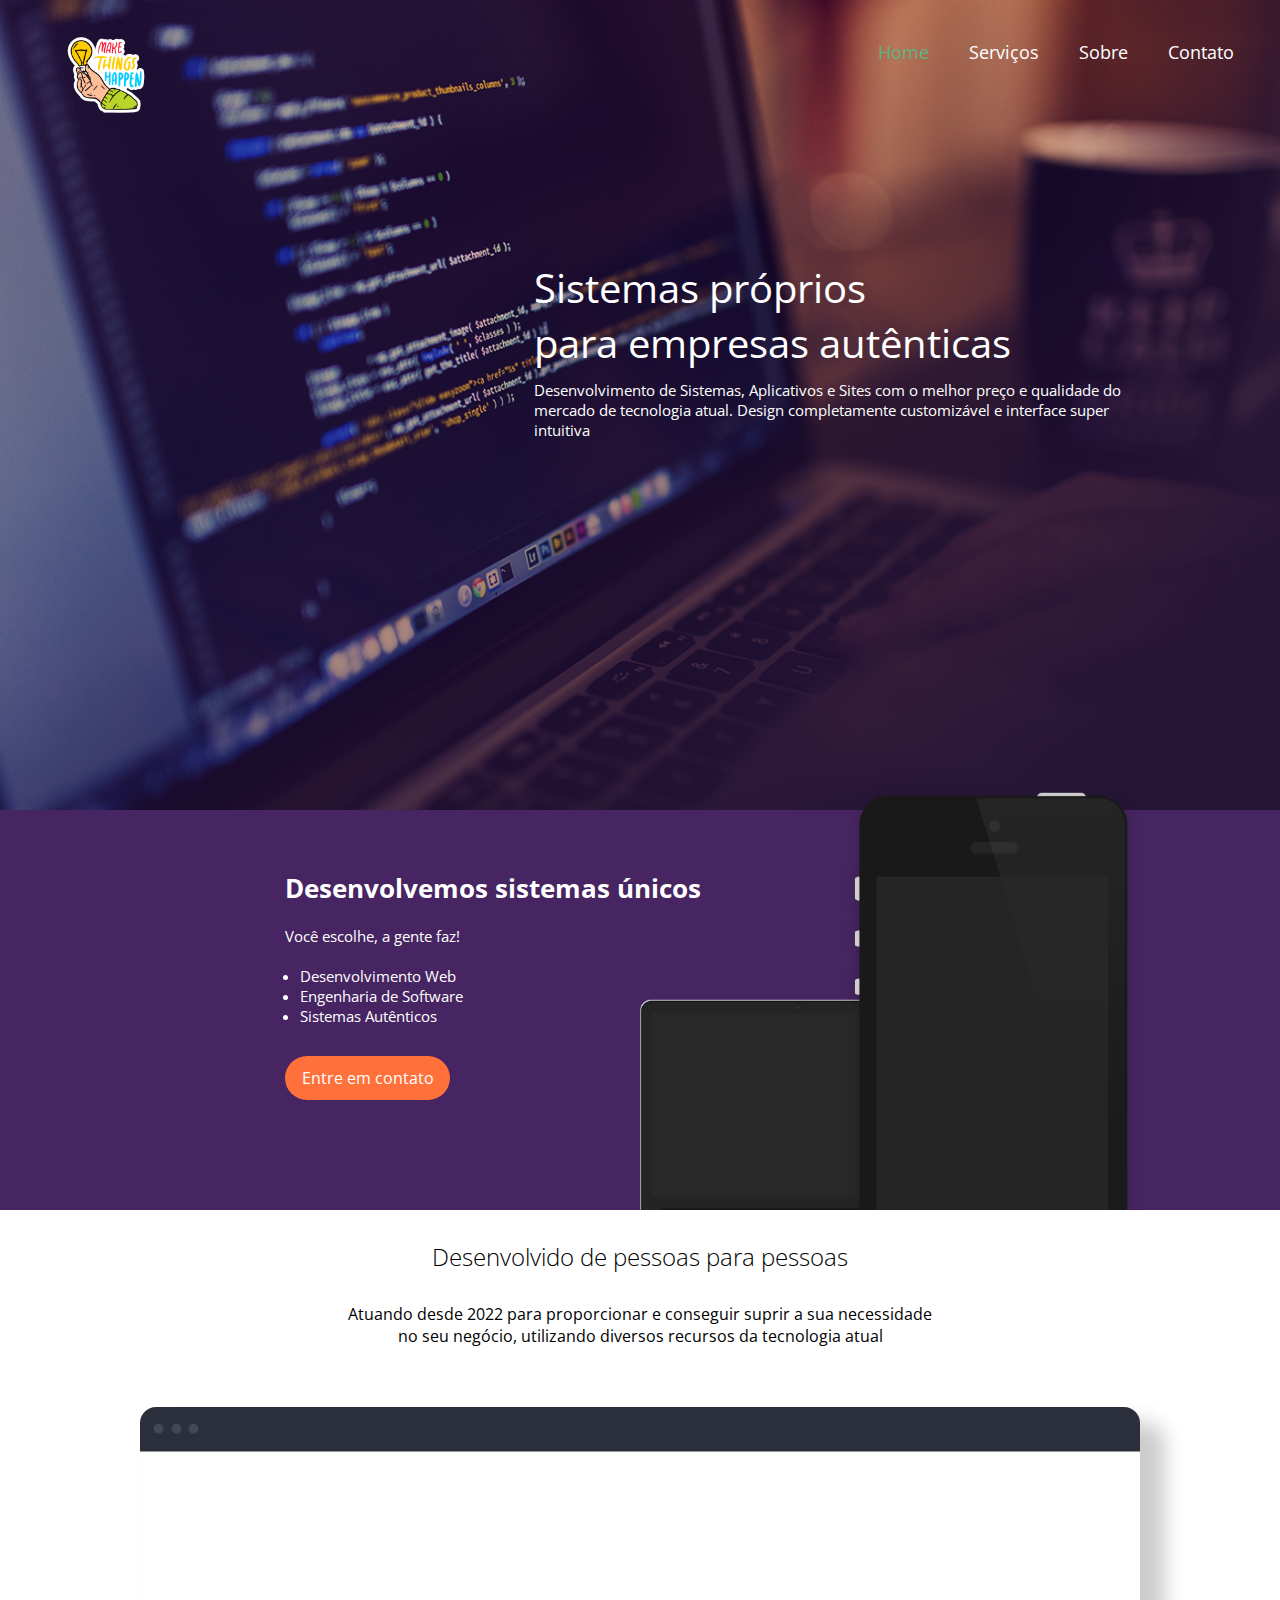
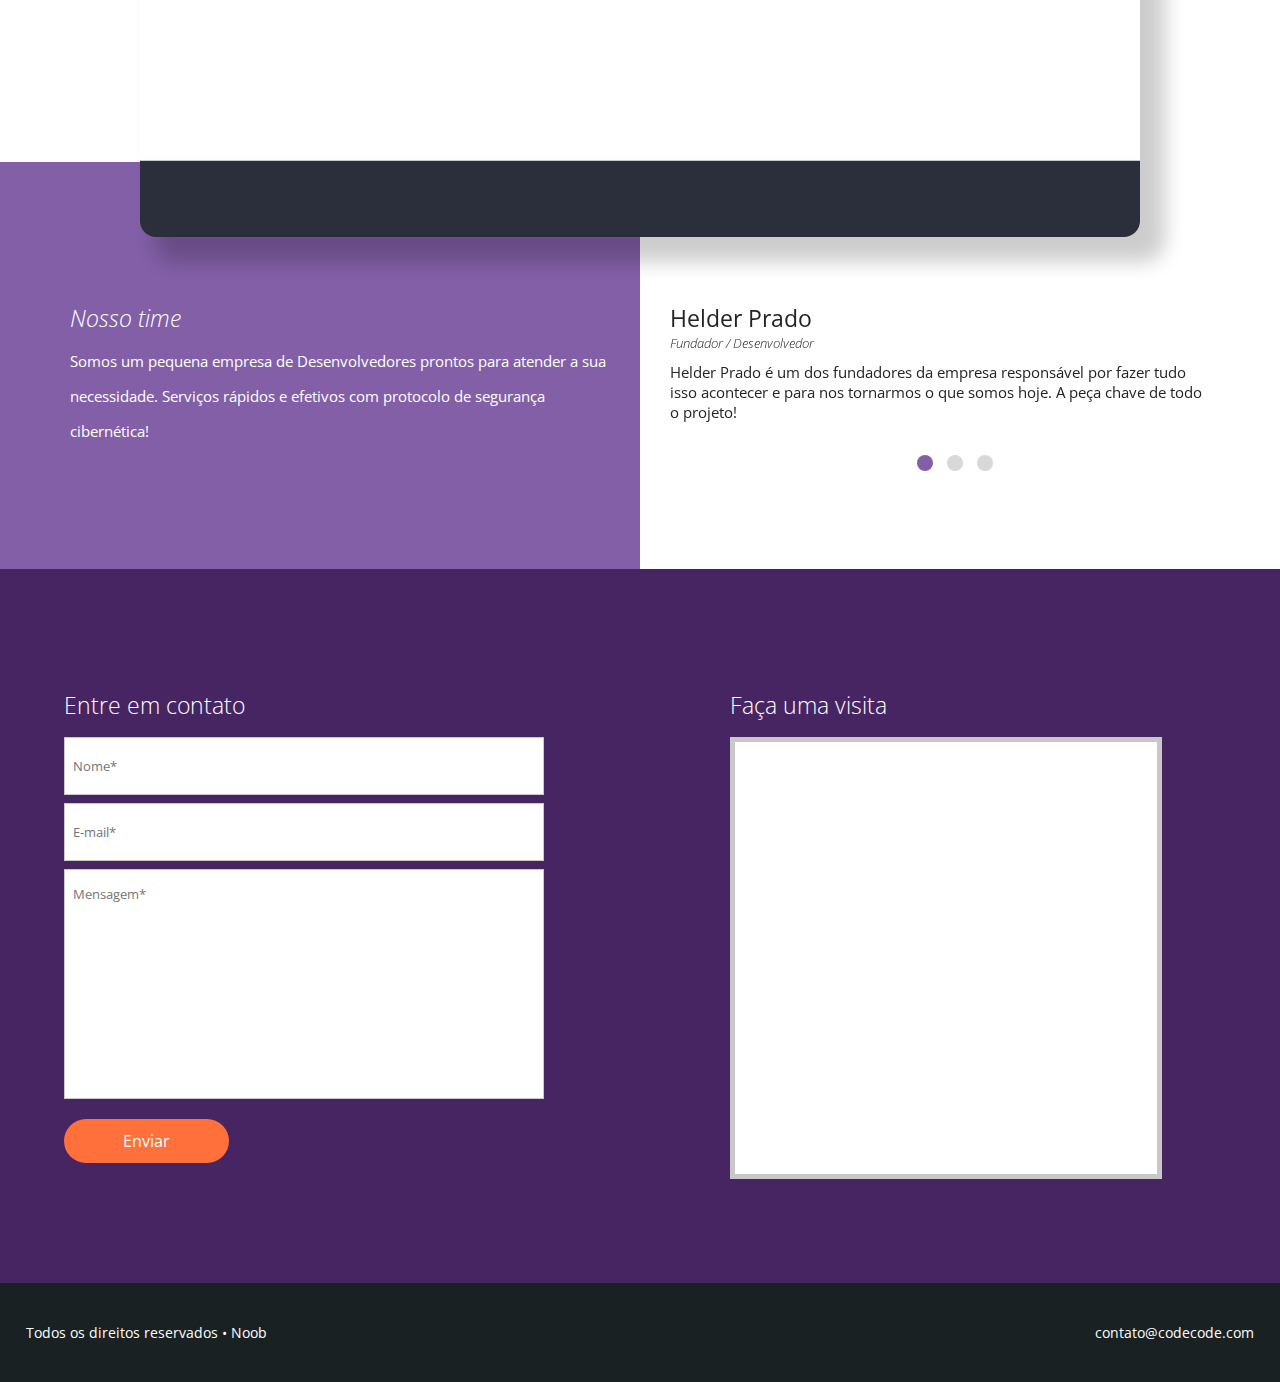
<file: index.html>
<!DOCTYPE html>
<html lang="pt-BR">
<head>
    <meta charset="UTF-8">
    <meta name="description" content="Um página 100% responsiva mostrando um pouco do meu conhecimento">
    <meta name="keywords" content="Página Web, Landing Page, Html, CSS, JavaScript">
    <meta name="author" content="Helder Juan">
    <meta name="viewport" content="
    width=device-width,initial-scale=1.0,maximum-scale=1.0">
    <meta http-equiv="X-UA-Compatible" content="IE=edge">
    <title>Make Things Happen - Início</title>
    <link rel="preconnect" href="https://fonts.googleapis.com">
    <link rel="preconnect" href="https://fonts.gstatic.com" crossorigin>
    <link href="https://fonts.googleapis.com/css2?family=Open+Sans:wght@300&display=swap" rel="stylesheet">
    <link rel="stylesheet" href="css/slick.css">
    <link rel="stylesheet" href="css/style.css">
    <link rel="icon" href="https://thenounproject.com/api/private/icons/1016567/edit/?backgroundShape=SQUARE&backgroundShapeColor=%23000000&backgroundShapeOpacity=0&exportSize=752&flipX=false&flipY=false&foregroundColor=%23000000&foregroundOpacity=1&imageFormat=png&rotation=0">
</head>
<body>
    <header>
        <div class="container">
        <div class="logo"></div><!-- logo -->
        <nav class="desktop-menu">
            <ul>
                <li><a class="selected" href="index.html">Home</a></li>
                <li><a href="services.html">Serviços</a></li>
                <li><a href="about.html">Sobre</a></li>
                <li><a href="" id="contact">Contato</a></li>
            </ul><!-- lista -->
        </nav><!-- desktop-menu -->
        <nav class="mobile-menu">
            <ul>
                <li><a class="selected" href="index.html">Home</a></li>
                <li><a href="services.html">Serviços</a></li>
                <li><a href="about.html">Sobre</a></li>
                <li><a id="mobile-contact">Contato</a></li>
            </ul><!-- lista -->
        </nav><!-- mobile-menu -->
        <div class="clear"></div><!-- clear -->
        <div class="call-1">
            <h2>Sistemas próprios <br/>
            para empresas autênticas</h2>
            <p>Desenvolvimento de Sistemas, Aplicativos e Sites com o 
                melhor preço e qualidade do mercado de tecnologia atual. 
                Design completamente customizável e interface super intuitiva</p>
        </div><!-- call-1 -->
        </div><!-- container -->
    </header>

    <section class="section-1">
        <div class="container">
            <div class="text-section-1">
                <h2>Desenvolvemos sistemas únicos</h2>
                <p>Você escolhe, a gente faz!</p>
                <ul>
                    <li>Desenvolvimento Web</li>
                    <li>Engenharia de Software</li>
                    <li>Sistemas Autênticos</li>
                </ul>
                <div><div class="btn-1-text" id="button-contact">Entre em contato</div><!-- btn-1-text --></div><!-- div -->
            </div><!-- text-section1 -->
            <div class="device-section-1"></div><!-- device-section1 -->
            <div class="clear"></div><!-- clear -->
        </div><!-- container -->
    </section>

    <section class="section-2">
        <div class="container">
            <h2>Desenvolvido de pessoas para pessoas</h2>
            <p>Atuando desde 2022 para proporcionar e conseguir
                suprir a sua necessidade no seu negócio, utilizando
                diversos recursos da tecnologia atual</p>
            <img src="assets/mockup.jpg"/>
        </div><!-- container -->
    </section><!-- section-2 -->

    <section class="section-3">
        <div class="part-1">
        <div class="wraper-part-1">
            <h2>Nosso time</h2>
            <p>Somos um pequena empresa de Desenvolvedores
                prontos para atender a sua necessidade.
                Serviços rápidos e efetivos com protocolo de 
                segurança cibernética!</p>
        </div><!-- wraper-part-1 -->
        </div><!-- part-1 -->
        <div class="part-2">
            <div class="scroll-team">
                <div class="scroll-wrapper">
                    <div class="about-author">
                    <div class="author-title">
                    <div class="wraper-author-title">
                        <h2>Helder Prado</h2>
                        <p>Fundador / Desenvolvedor</p>
                    </div><!-- wraper-author-title --> 
                    <div class="author-img one"></div><!-- author-img -->
                    </div><!-- author-title -->
                    <div class="author-text">
                        <p>Helder Prado é um dos fundadores da empresa responsável por 
                            fazer tudo isso acontecer e para nos tornarmos o que somos hoje. 
                            A peça chave de todo o projeto!</p>
                    </div><!-- author-text -->
                    </div><!-- about-author -->
                    <div class="about-author">
                    <div class="author-title">
                    <div class="wraper-author-title">
                        <h2>Augusto Ferreira</h2>
                        <p>Co-Fundador / Desenvolvedor</p>
                    </div><!-- wraper-author-title --> 
                    <div class="author-img two"></div><!-- author-img -->
                    </div><!-- author-title -->
                    <div class="author-text">
                        <p>Augusto Ferreira é o co-fundador da empresa e atua principalmente
                            na área de desenvolvimento back-end. Responsável pela validação 
                            de dados e formulários nos nossos sistemas autênticos!</p>
                    </div><!-- author-text -->
                    </div><!-- about-author -->
                    <div class="about-author">
                    <div class="author-title">
                    <div class="wraper-author-title">
                        <h2>Natasha Silva</h2>
                        <p>Estagiária / Desenvolvedora Jr.</p>
                    </div><!-- wraper-author-title --> 
                    <div class="author-img three"></div><!-- author-img -->
                    </div><!-- author-title -->
                    <div class="author-text">
                        <p>Natasha Rodrigues é a nossa estagiária que atualmente está trabalhando
                            somente com front-end focando para uma carreira fullstack no futuro.
                            Super prestativa, inteligente e tem nos ajudado muito nos projetos!</p>
                    </div><!-- author-text -->
                    </div><!-- about-author -->
                </div><!-- scroll-wrapper -->
            </div><!-- scroll-team -->
        </div><!-- part-2 -->
        <div class="clear"></div><!-- clear -->
    </section><!-- section-3 -->
    <section class="section-4">
        <div class="container">
            <div class="form">
                <h2>Entre em contato</h2>
                <form>
                    <span></span>
                    <input type="text" name="nome" placeholder="Nome*" minlength="3" autocomplete="off">
                    <input type="text" name="email" placeholder="E-mail*" autocomplete="off">
                    <textarea name="mensagem" placeholder="Mensagem*" autocomplete="off"></textarea>
                    <div class="clear"></div><!-- clear --> 
                    <div><input type="submit" value="Enviar"></div>
                </form>
                <div class="box-success">
                    <p>Sua mensagem foi enviada com sucesso!</p>
                </div><!-- box-success -->
            </div><!-- form -->
            <div class="map-wraper">
                <h2>Faça uma visita</h2>
                <div class="map-wraper-3">
                <div class="map-wraper-2">
                    <iframe width="500" height="400" frameborder="0" scrolling="no" marginheight="0" marginwidth="0" class="map" id="gmap_canvas" src=
                    "https://maps.google.com/maps?width=500&amp;height=400&amp;hl=en&amp;q=R.%20Dr.%20Ribeiro%20de%20Almeida,%20323%20S%C3%A3o%20Paulo+(Encontre%20a%20gente!)&amp;t=&amp;z=15&amp;ie=UTF8&amp;iwloc=B&amp;output=embed"></iframe>
                </div><!-- map-wraper-2 -->
                </div><!-- map-wraper-3 -->
            </div><!-- map-wraper -->
        <div class="clear"></div><!-- clear -->
        </div><!-- container -->
    </section><!-- section-4 -->
    <footer>
        <div class="container">
        <p>Todos os direitos reservados • Noob</p>
        <p>contato@codecode.com</p>
        <div class="clear"></div><!-- clear -->
        </div><!-- container -->
    </footer>

</body>
<script src="https://code.jquery.com/jquery-3.7.1.min.js"></script>
<script src="./js/jquery.js"></script>
<script src="./js/slick.js"></script>
<script src="./js/slider.js"></script>
<script src="./js/script.js"></script>
</html>
</file>
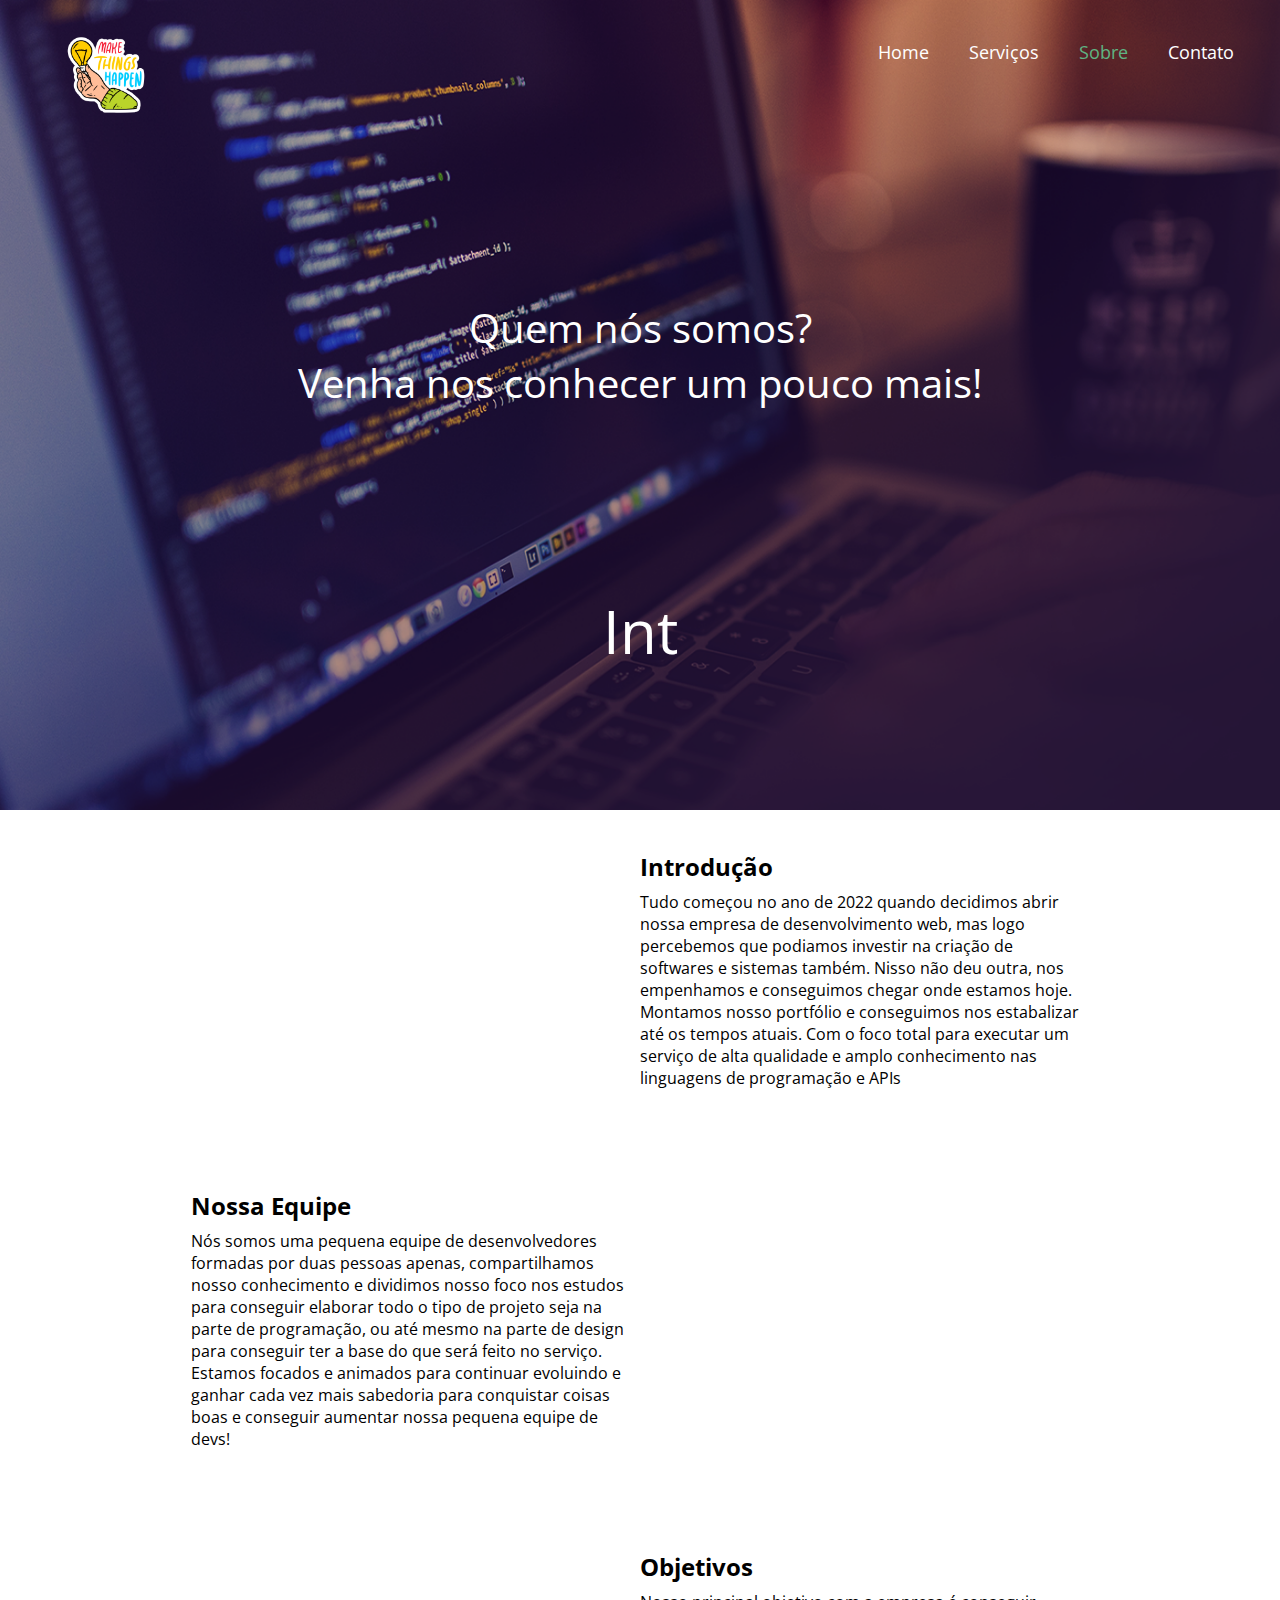
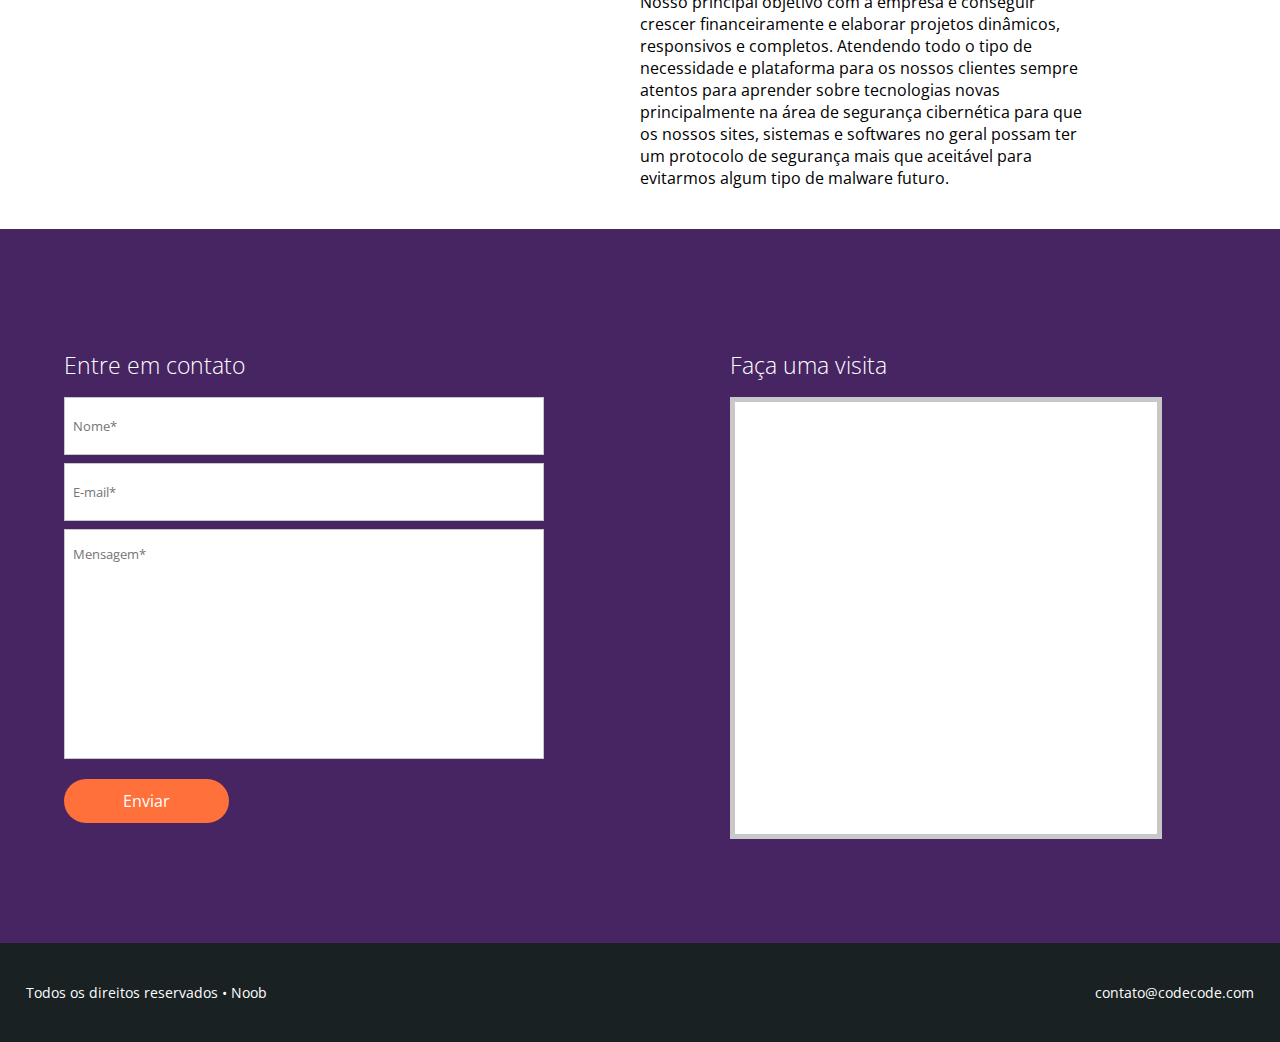
<file: about.html>
<!DOCTYPE html>
<html lang="pt-BR">
<head>
    <meta charset="UTF-8">
    <meta name="description" content="Um página 100% responsiva mostrando um pouco do meu conhecimento">
    <meta name="keywords" content="Página Web, Landing Page, Html, CSS, JavaScript">
    <meta name="author" content="Helder Juan">
    <meta name="viewport" content="
    width=device-width,initial-scale=1.0,maximum-scale=1.0">
    <meta http-equiv="X-UA-Compatible" content="IE=edge">
    <title>Make Things Happen - Sobre</title>
    <link rel="preconnect" href="https://fonts.googleapis.com">
    <link rel="preconnect" href="https://fonts.gstatic.com" crossorigin>
    <link href="https://fonts.googleapis.com/css2?family=Open+Sans:wght@300&display=swap" rel="stylesheet">
    <link rel="stylesheet" href="css/slick.css">
    <link rel="stylesheet" href="css/style.css">
    <link rel="icon" href="https://thenounproject.com/api/private/icons/1016567/edit/?backgroundShape=SQUARE&backgroundShapeColor=%23000000&backgroundShapeOpacity=0&exportSize=752&flipX=false&flipY=false&foregroundColor=%23000000&foregroundOpacity=1&imageFormat=png&rotation=0">
</head>
<body>
    <header>
        <div class="container">
        <div class="logo"></div><!-- logo -->
        <nav class="desktop-menu">
            <ul>
                <li><a href="index.html">Home</a></li>
                <li><a href="services.html">Serviços</a></li>
                <li><a class="selected" href="about.html">Sobre</a></li>
                <li><a href="" id="contact">Contato</a></li>
            </ul><!-- lista -->
        </nav><!-- desktop-menu -->
        <nav class="mobile-menu">
            <ul>
                <li><a href="index.html">Home</a></li>
                <li><a href="services.html">Serviços</a></li>
                <li><a class="selected" href="about.html">Sobre</a></li>
                <li><a href="" id="mobile-contact">Contato</a></li>
            </ul><!-- lista -->
        </nav><!-- mobile-menu -->
        <div class="clear"></div><!-- clear -->
        <div class="call-2">
            <h2>Quem nós somos? <br>
            Venha nos conhecer um pouco mais!</h2>
        </div><!-- call-2 -->
        <div class="about-slider">
            <input type="text" spellcheck="false" disabled>
        </div><!-- about-slider -->
        </div><!-- container -->
    </header>
    <section class="about-desc">
        <div class="container">
            <div class="about-text-wrapper">
                <div class="wrapper-side"></div><!-- wrapper-side -->
                <div class="about-text">
                    <h2>Introdução</h2>
                    <p>Tudo começou no ano de 2022 quando decidimos abrir nossa empresa de desenvolvimento web, mas 
                        logo percebemos que podiamos investir na criação de softwares e sistemas também. Nisso não deu 
                        outra, nos empenhamos e conseguimos chegar onde estamos hoje. Montamos nosso portfólio e 
                        conseguimos nos estabalizar até os tempos atuais. Com o foco total para executar um serviço 
                        de alta qualidade e amplo conhecimento nas linguagens de programação e APIs</p>
                </div><!-- about-text -->
            </div><!-- about-text-wrapper -->
            <div class="about-text-wrapper">
                <div class="about-text">
                    <h2>Nossa Equipe</h2>
                    <p>Nós somos uma pequena equipe de desenvolvedores formadas por duas pessoas apenas, compartilhamos
                        nosso conhecimento e dividimos nosso foco nos estudos para conseguir elaborar todo o tipo de projeto 
                        seja na parte de programação, ou até mesmo na parte de design para conseguir ter a base do que será 
                        feito no serviço. Estamos focados e animados para continuar evoluindo e ganhar cada vez mais sabedoria 
                        para conquistar coisas boas e conseguir aumentar nossa pequena equipe de devs!
                    </p>
                </div><!-- about-text -->
            </div><!-- about-text-wrapper -->
            <div class="about-text-wrapper">
                <div class="wrapper-side"></div><!-- wrapper-side -->
                <div class="about-text">
                    <h2>Objetivos</h2>
                    <p>Nosso principal objetivo com a empresa é conseguir crescer financeiramente e elaborar projetos 
                        dinâmicos, responsivos e completos. Atendendo todo o tipo de necessidade e plataforma para os 
                        nossos clientes sempre atentos para aprender sobre tecnologias novas 
                        principalmente na área de segurança cibernética para que os nossos sites, sistemas e 
                        softwares no geral possam ter um protocolo de segurança mais que aceitável para evitarmos 
                        algum tipo de malware futuro.</p>
                </div><!-- about-text -->
            </div><!-- about-text-wrapper -->
        </div><!-- container -->
    </section><!-- services-desc -->
    <section class="section-4">
        <div class="container">
            <div class="form">
                <h2>Entre em contato</h2>
                <form>
                    <span></span>
                    <input type="text" name="nome" placeholder="Nome*" autocomplete="off">
                    <input type="text" name="email" placeholder="E-mail*" autocomplete="off">
                    <textarea name="mensagem" placeholder="Mensagem*" autocomplete="off"></textarea>
                    <div class="clear"></div><!-- clear -->
                    <div><input type="submit" value="Enviar"></div>
                </form>
                <div class="box-success">
                    <p>Sua mensagem foi enviada com sucesso!</p>
                </div><!-- box-success -->
            </div><!-- form -->
            <div class="map-wraper">
                <h2>Faça uma visita</h2>
                <div class="map-wraper-3">
                <div class="map-wraper-2">
                    <iframe width="500" height="400" frameborder="0" scrolling="no" marginheight="0" marginwidth="0" class="map" id="gmap_canvas" src=
                    "https://maps.google.com/maps?width=500&amp;height=400&amp;hl=en&amp;q=R.%20Dr.%20Ribeiro%20de%20Almeida,%20323%20S%C3%A3o%20Paulo+(Encontre%20a%20gente!)&amp;t=&amp;z=15&amp;ie=UTF8&amp;iwloc=B&amp;output=embed"></iframe>
                </div><!-- map-wraper-2 -->
                </div><!-- map-wraper-3 -->
            </div><!-- map-wraper -->
        <div class="clear"></div><!-- clear -->
        </div><!-- container -->
    </section><!-- section-4 -->
    <footer>
        <div class="container">
        <p>Todos os direitos reservados • Noob</p>
        <p>contato@codecode.com</p>
        <div class="clear"></div><!-- clear -->
        </div><!-- container -->
    </footer>
</body>
<script src="https://code.jquery.com/jquery-3.7.1.min.js"></script>
<script src="./js/jquery.js"></script>
<script src="./js/slick.js"></script>
<script src="./js/slider.js"></script>
<script src="./js/script.js"></script>
</html>
</file>
<file: css/style.css>
* {
    margin: 0;
    padding: 0;
    box-sizing: border-box;
    font-family: 'Open Sans', sans-serif;
}

html, body {
    height: 100%;
}

.clear {
    clear: both;
}

.container {
    max-width: 1280px;
    margin: 0 auto;
}

.selected {
    color: #5fb382 !important;
}

.selected:hover {
    color: #0e946c !important;
}

header {
    padding: 40px 2%;
    background-image: url(../assets/bckg.png);
    background-size: cover;
    background-position: center;
    min-height: 800px;
    width: 100%;
    height: 90vh; /* 90% com base no tamanho da tela */
    /* Pode ser usado em qualquer momemento, independente de estar 
    dentro de uma div ou não - não tem herança 
    (única herança é o tamanho da tela)*/
}

header nav {
    float: right;
}

nav.mobile-menu {
    cursor: pointer;
    display: none;
    width: 32px;
    height: 32px;
    background-image: url(../assets/menu.png);
    background-size: 100% 100%;
}

nav.mobile-menu ul {
    display: none;
    background-color: rgba(131,95,167,0.4);
    position: absolute;
    width: 100%;
    left: 0;
    top: 80px;
    list-style-type: none;
    text-align: center;
}

nav.mobile-menu ul li {
    transition: 0.4s;
}

nav.mobile-menu ul li:hover {
    background-color: rgba(43, 7, 80, 0.4);
}

nav.mobile-menu ul li a {
    padding: 8px 0;
    text-decoration: none;
    color: white;
    display: block;
}

header .logo {
    position: relative;
    top: -5px;
    float: left;
    width: 160px;
    height: 80px;
    background-image: url(../assets/logo.png);
    background-position: center;
    background-size: contain;
    background-repeat: no-repeat;
    background-color: transparent;
}

header nav.desktop-menu ul {
    list-style-type: none;
}

header nav.desktop-menu li {
    float: left;
    padding: 0 20px;
}

header li a {
    text-decoration: none;
    color: white;
    font-size: 18px;
}

header li a:hover {
    color: #ccc;
}

.call-1 {
    max-width: 600px;
    float: right;
    margin: 140px 120px;
}

.call-1 h2 {
    font-size: 40px;
    color: white;
    font-weight: normal;
}

.call-1 p {
    font-size: 15px;
    color: white;
    margin-top: 10px;
}

section.section-1 {
    width: 100%;
    background-color: #472562;
    padding: 0 2%;
    height: 400px;
}

section.section-1 .container {
    max-width: 1000px;
    height: calc(100% + 30px);
}

.text-section-1 {
    float: left;
    width: 50%;
    position: relative;
    left: 65px;
    color: white;
    margin-top: 60px;
    padding-left: 80px;
}

.text-section-1 h2 {
    font-weight: bold;
    font-size: 26px;
}

.text-section-1 p {
    margin-top: 20px;
    font-size: 15px;
}

.text-section-1 ul {
    list-style-position: outside;
    font-size: 15px;
    padding-left: 15px;
    margin-top: 20px;
}

.text-section ul li {
    float: left;
    width: 100%;
    margin-top: 8px;
}

.device-section-1 {
    float: left;
    width: 50%;
    position: relative;
    top: -30px;
    height: 100%;
    background-image: url(../assets/device.png);
    background-repeat: no-repeat;
    background-size: 100% 100%;
}

.btn-1-text {
    background-color: #FF703B;
    width: 165px;
    height: 44px;
    font-size: 16px;
    color: white;
    cursor: pointer;
    margin-top: 30px;
    text-align: center;
    line-height: 44px; /* centralizar na vertical */
    border-radius: 30px;
}

.section-2 {
    padding-left: 2%;
    padding-right: 2%;
    background-color: white;
    text-align: center;
}

.section-2 .container {
    max-width: 1000px;
}

.section-2 h2 {
    font-weight: 300;
}

.section-2 p {
    margin-top: 30px;
    max-width: 600px;
    display: inline-block; /* é necessário pois por padrão o display é block */
}

.section-2 h2 p {
    color: #472663;
}

.section-2 img {
    position: relative;
    top: 60px;
    width: 100%;
    border-radius: 1rem;
    box-shadow: 20px 20px 20px 5px rgba(0,0,0,0.2);
    z-index: 1;
}

.section-3 {
    width: 100%;
    position: relative;
    top: -20px;
}

.part-1 {
    color: white;
    float: left;
    width: 50%;
    padding: 140px 0 90px 0;
    padding-bottom: 200px;
    background-color: #835FA7;
}

.part-1 h2 {
    font-weight: 300;
    font-style: italic;
    font-size: 23px;
}

.part-1 p {
    font-size: 15px;
    line-height: 35px;
    margin-top: 10px;
}

.wraper-part-1 {
    max-width: 600px;
    float: right;
    padding: 0 30px;
}

.part-2 {
    float: left;
    width: 50%;
    padding:140px 0 90px 0;
    background-color: white;
}

.scroll-team {
    max-width: 600px;
    padding-left: 30px;
    overflow: hidden;
}

.scroll-wrapper {
    width: 100%;
}

.about-author {
    float: left;
    width: 100%;
}

.author-title {
    float: left;
    width: 100%;
}

.wraper-author-title {
    float: left;
}

.author-title h2 {
    padding-right: 20px;
    color: #232323;
    font-weight: 400;
    font-size: 23px;
}

.author-title p {
    font-size: 13px;
    color: #232323;
    font-style: italic;
    font-weight: 300;
}

.author-title .author-img {
    float: left;
    width: 38px;
    height: 38px;
    position: relative;
    border-radius: 19px;
}

.author-title .one {
    background-image: url('https://i.pinimg.com/originals/58/df/ae/58dfae343c0b0078546f3efda94e8cda.jpg');
    background-position: center;
    background-repeat: no-repeat;
    background-size: contain;
}

.author-title .two {
    background-image: url('https://i.pinimg.com/originals/b3/6c/f6/b36cf662d981b41097d3de19fa02be8d.jpg');
    background-position: center;
    background-repeat: no-repeat;
    background-size: contain;
}

.author-title .three {
    background-image: url('https://i.pinimg.com/originals/14/bb/9d/14bb9df9e44a94223ca8940a78dc726b.jpg');
    background-position: center;
    background-repeat: no-repeat;
    background-size: contain;
}

.author-text {
    float: left;
    width: 100%;
    margin-top: 10px;
    padding-right: 30px;
}

.author-text p {
    color: #232323;
    font-size: 15px;
}

section.section-4 {
    background-color: #472563;
    padding: 120px 5%;
    position: relative;
    top: -100px;
}

.form {
    float: left;
    width: 50%;
    color: white;
}

.form h2 {
    font-size: 23px;
    font-weight: 300;
}

.form p {
    font-size: 15px;
    font-weight: 300;
    max-width: 400px;
    padding-right: 30px;
}

.form form {
    margin-top: 8px;
}

.form form input[type=text] {
    width: 90%;
    max-width: 480px;
    margin-top: 8px;
    height: 58px;
    padding-left: 8px;
    line-height: 58px;
    border: 1px solid rgb(200,200,200);
}

.form form textarea {
    width: 90%;
    margin-top: 8px;
    max-width: 480px;
    padding: 15px 8px;
    border: 1px solid rgb(200,200,200);
    height: 230px;
    resize: none;
}

.form form input[type=submit] {
    background-color: #FF703B;
    width: 165px;
    height: 44px;
    font-size: 16px;
    color: white;
    cursor: pointer;
    margin-top: 15px;
    text-align: center;
    border-radius: 30px;
    border: 0;
}

.form form input[type=text]:focus,
.form form textarea:focus {
    outline: 0;
}

.form form span {
    color: white;
    display: block;
}

.form .box-success {
    text-align: center;
    position: relative;
    display: none;
    left: 80px;
    top: 20px;
    padding: 10px;
    background-color: #5fb382;
    width: 80%;
}

.form .box-success p {
    display: inline-block;
    position: relative;
    left: 20px;
}

.map-wraper {
    float: left;
    width: 50%;
    color: white;
    padding-left: 90px;
}

.map-wraper h2 {
    font-size: 23px;
    font-weight: 300;
    margin-bottom: 16px;
}

.map {
    left: 0;
    top: 0;
    position: absolute;
    width: 100%;
    height: 100%;
}

.map-wraper-2 {
    position: absolute;
    left: 0;
    top: 0;
    width: 90%;
    padding-top: 90%;
    background-color: white;
    border: 5px solid rgb(200,200,200);
}

.map-wraper-3 {
    margin-top: 10px;
    width: 100%;
    max-width: 480px;
    position: relative;
}

footer {
    padding: 40px 2%;
    background-color: #192123;
    color: white;
    position: relative;
    top: -100px;
}

footer p:nth-of-type(1) {
    float: left;
    font-size: 14px;
}

footer p:nth-of-type(2) {
    float: right;
    font-size: 14px;
}

header .container :where(.call-2) {
    max-width: 900px;
    margin: 180px auto;
    text-align: center;
}

header .container :where(.call-2 h2) {
    font-size: 40px;
    color: white;
    font-weight: normal;
}

header .container :where(.about-slider, .services-slider) {
    text-align: center;
}

header .container :where(.about-slider, .services-slider) input {
    width: 100%;
    text-align: center;
    font-size: 60px;
    border: none;
    outline: none;
    background-color: transparent;
    color: white;
}

section.services-desc {
    width: 100%;
    background-color: #472562;
    padding: 0 4%;
}

section.services-desc .container {
    max-width: 1000px;
}

section.services-desc .container .desc-text {
    text-align: center;
}

section.services-desc .container .desc-text h2 {
    padding: 8px;
}

section.services-desc .container .desc-text:nth-of-type(1) {
    padding-top: 40px;
}

section.services-desc .container .desc-text:nth-of-type(3) {
    padding-bottom: 40px;
}

section.services-desc .container .desc-text p {
    text-align: left;
    padding: 20px;
}

section.services-desc .container .desc-text :where(h2, p) {
    color: white;
}

section.our-tech {
    width: 100%;
    padding: 0 4%;
}

section.our-tech .container {
    max-width: 900px;
    margin: 40px auto;
}

section.our-tech .container .tech-text {
    text-align: center;
    margin-bottom: 20px;
}

section.our-tech .container .techs-img {
    display: block;
}

section.our-tech .container .techs-img .img-tech {
    text-align: center;
}

section.our-tech .container .techs-img .img-tech img {
    width: 64px;
    height: 64px;
    margin: 20px;
}

section.web-tech {
    width: 100%;
}

section.web-tech .tech-wrapper {
    display: flex;
    text-align: center;
    margin-bottom: 90px;
}

section.web-tech .tech-wrapper .front-tech {
    width: 50%;
    background-color: #ccc;
}

section.web-tech .tech-wrapper .back-tech {
    width: 50%;
    background-color: #835FA7;
}

section.web-tech .tech-wrapper h2 {
    margin-bottom: 10px;
}

section.web-tech .tech-wrapper p {
    font-size: 16px;
    text-align: left;
}

section.web-tech .tech-wrapper .back-tech h2, .back-tech p {
    color: white;
}

section.web-tech .tech-wrapper :where(.front-tech, .back-tech) {
    padding: 40px 4%;
}

section.about-desc {
    width: 100%;
    background-size: cover;
    background-repeat: no-repeat;
    background-position: center;
    background-image: url(https://images.template.net/93389/white-aesthetic-background-l6pow.png);
    animation: animate 10s linear infinite;
}

section.about-desc .container {
    max-width: 1000px;
    padding: 40px 4%;
}

section.about-desc .container .about-text-wrapper {
    display: flex;
    margin-bottom: 100px;
}

section.about-desc .container .about-text-wrapper .about-text {
    width: 50%;
}

section.about-desc .container .about-text-wrapper .wrapper-side {
    width: 50%;
}

section.about-desc .container .about-text-wrapper .about-text h2 {
    margin-bottom: 8px;
}

/* */

.slick-dotted ul {
    list-style-type: none;
    text-align: center;
    position: relative;
    margin-top: 30px;
}

.slick-dotted li {
    display: inline-block;
    margin: 0 7px;
}

.slick-dotted li button {
    width: 16px;
    height: 16px;
    border-radius: 8px;
    color: #d8d8d8;
    border-width: 0;
    background-color: #d8d8d8;
    opacity: 1;
    cursor: pointer;
}

.slick-dotted button:focus {
    outline: 0;
}

li.slick-active button {
    background-color: #835FA7;
    color: #835FA7;
}

.slick-slide:focus {
    outline: none;
}

@media screen and (max-width: 1100px) {

    header {
        padding: 40px 2%;
        width: 100%;
        height: auto;
        min-height: 90vh;
    }

    nav.desktop-menu {
        display: none;
    }

    nav.mobile-menu {
        display: block;
    }

    .call-1 {
        max-width: none;
        width: 100%;
        text-align: center;
        float: none;
        margin: 100px 0;
    }
    
    .call-1 h2 {
        font-size: 30px;
        color: white;
        font-weight: normal;
    }
    
    .call-1 p {
        font-size: 15px;
        color: white;
        margin-top: 10px;
    }
    
    section.section-1 {
        padding: 40px 2%;
        height: auto;
        text-align: center;
    }

    .text-section-1 {
        width: 100%;
        margin-top: 0;
        padding-left: 0;
        position: static;
        float: none;
        display: inline-block;
    }

    .text-section-1 ul {
        display: inline-block;
        margin-top: 20px;
    }

    .text-section-1 ul li {
        float: none;
        text-align: left;
    }

    .btn-1-text {
        display: inline-block;
    }

    .device-section-1 {
        display: none;
    }

    .section-2 {
        padding: 40px 2%;
    }

    section.section-4 {
        background-color: #472563;
        padding: 100px 5%;
        position: relative;
        top: -50px;
    }

    section.section-4 .container {
        text-align: center;
    }

    section.web-tech .tech-wrapper {
        margin-bottom: 50px;
    }

    .map-wraper {
        float: none;
        width: 100%;
        padding: 0 4%;
        margin-top: 40px;
    }

    .form {
        margin-top: -20px;
        float: none;
        width: 100%;
        padding: 0 4%;
    }

    .form p {
        display: inline-block;
    }

    .map-wraper-3 {
        margin-top: 10px;
        width: 80%;
        padding-top: 80%;
        display: inline-block;
        max-width: none;
        position: relative;
    }

    .map-wraper-2 {
        position: absolute;
        left: 0;
        top: 0;
        width: 100%;
        height: 100%;
        padding-top: 0;
    }

    header .container :where(.call-2) {
        margin: 90px auto;
    }

    header .container :where(.call-2 h2) {
        font-size: 35px;
    }
}

@media screen and (max-width: 830px) {
    header .container :where(.call-2 h2) {
        font-size: 25px;
    }

    header .container :where(.about-slider, .services-slider) input {
        font-size: 50px;
    }

    section.web-tech .tech-wrapper {
        display: inline-block;
    }

    section.web-tech .tech-wrapper .front-tech {
        width: 100%;
        text-align: left;
    }
    
    section.web-tech .tech-wrapper .back-tech {
        width: 100%;
        text-align: left;
    }

    section.about-desc .container .about-text-wrapper {
        display: inline-block;
    }
    
    section.about-desc .container .about-text-wrapper .about-text {
        width: 100%;
    }

    section.about-desc .container .about-text-wrapper .about-text h2 {
        margin-bottom: 4px;
    }

    section.about-desc .container .about-text-wrapper .about-text p {
        margin-bottom: 20px;
    }
}

@media screen and (max-width: 600px) {

    header .container :where(.about-slider, .services-slider) input {
        font-size: 40px;
    }

    .part-1 {
        width: 100%;
        padding: 40px 0;
    }
    
    .part-2 {
        width: 100%;
        padding: 40px 0;
    }

    .section-2 img {
        top: 16px;
        margin-top: 20px;
    }

    footer {
        text-align: center;
    }
    
    footer p:nth-of-type(1) {
        float: none;
    }
    
    footer p:nth-of-type(2) {
        float: none;
        margin-top: 10px;
    }
}

@media screen and (max-width: 467px) {

    header .container :where(.about-slider, .services-slider) input {
        font-size: 25px;
    }

    .form .box-success {
        position: relative;
        left: 0;
        display: none;
        padding: 10px;
        background-color: #5fb382;
        width: 80%;
    }
}

@keyframes animate  {
    0% {
        background-position: left;
    }

    25% {
        background-position: center;
    }

    50% {
        background-position: right;
    }

    75% {
        background-position: center;
    }

    100% {
        background-position: left;
    }

}
</file>
